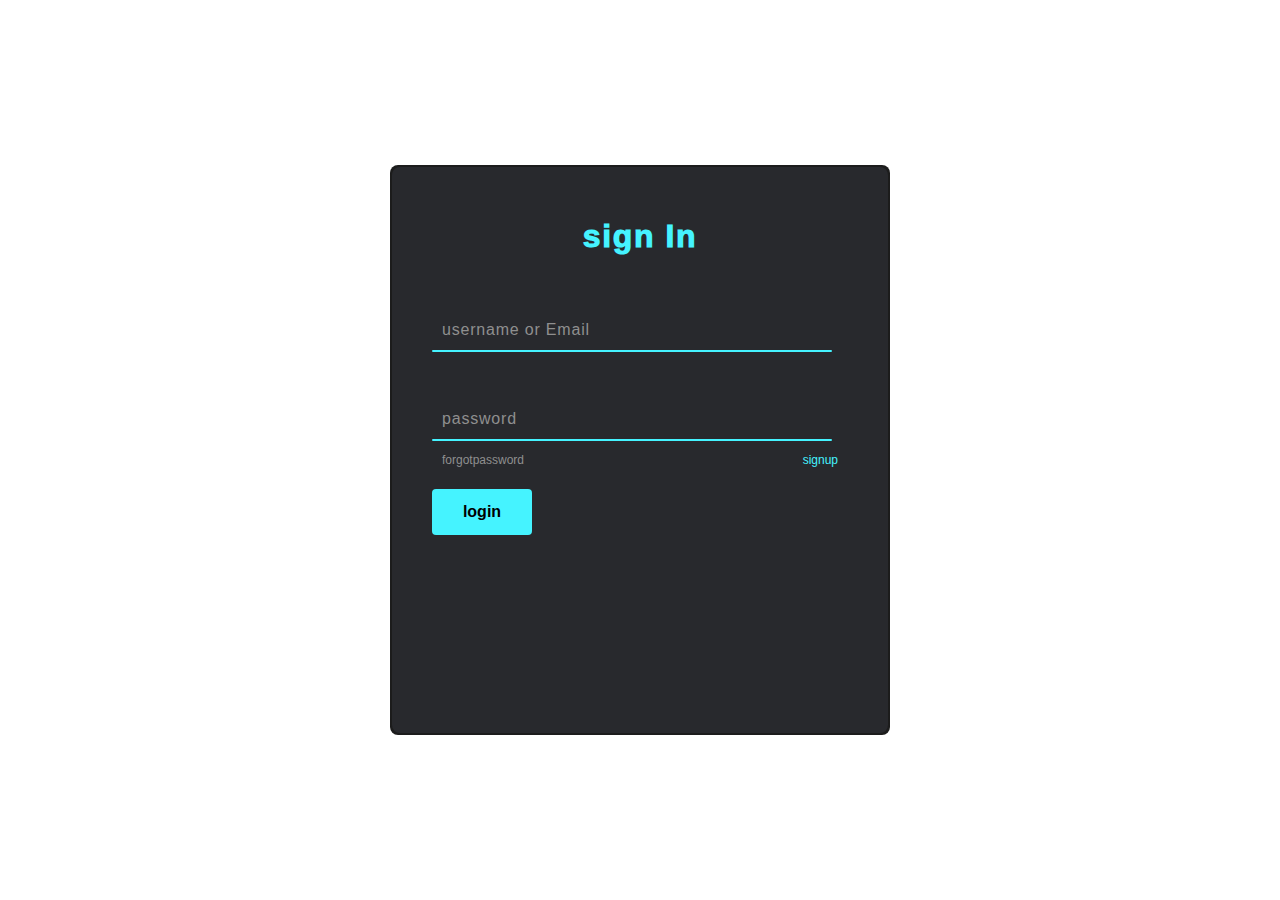
<file: index.html>
<!DOCTYPE html>
<html lang="en">

<head>
    <meta charset="UTF-8">
    <meta http-equiv="X-UA-Compatible" content="IE=edge">
    <meta name="viewport" content="width=device-width, initial-scale=1.0">
    <link rel="stylesheet" href="./bootstrap-5.2.3-dist/css/bootstrap.css">
    <link rel="stylesheet" href="style.css">
    <title>Todo Pro Max</title>
</head>

<body>
    <div class="box">
        <div id="alertmsg" class=""></div>
        <div class="form">
            <h2>sign In</h2>
            <div class="inputBox">
                <input type="text" id="emAil" required="required">
                <span>username or Email</span>
                <i></i>
            </div>
            <div class="inputBox">
                <input type="password" id="paSs" required="required">
                <span>password</span>
                <i></i>
            </div>
            <div class="links">
                <a href="#">forgotpassword</a>
                <a href="signup.html">signup</a>
            </div>
            <input type="submit" onclick="signIn()" value="login">
        </div>
    </div>
    <script src="app.js"></script>
</body>

</html>
</file>
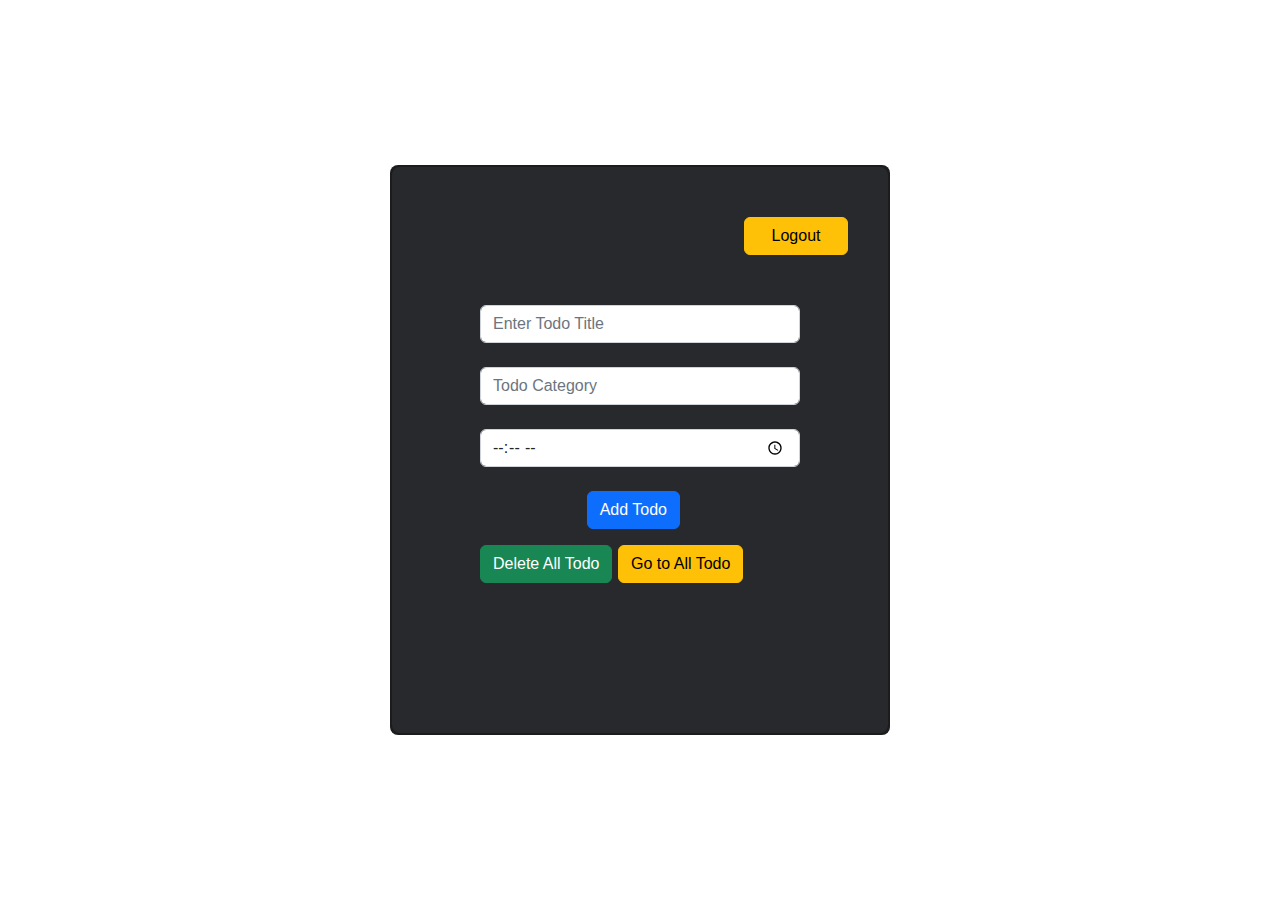
<file: dash.html>
<!DOCTYPE html>
<html lang="en">

<head>
    <meta charset="UTF-8">
    <meta http-equiv="X-UA-Compatible" content="IE=edge">
    <meta name="viewport" content="width=device-width, initial-scale=1.0">
    <link rel="stylesheet" href="./bootstrap-5.2.3-dist/css/bootstrap.css">
    <link rel="stylesheet" href="./style.css">
    <title>Document</title>
</head>

<body>
    <div class="box">
        <div class="form">
            <button class="lt btn btn-warning offset-9" onclick="logout()">Logout</button>
            <h3 id="disp" style="color: white; position: absolute;"></h3>
            <div class="input-box">
                <input class="form-control my-4 " type="text" id="toDo" placeholder="Enter Todo Title">
                <input class="form-control my-4 " type="text" id="todoC" placeholder="Todo Category">
                <input class="form-control my-4 " type="time" name="" id="todoT">
                <button onclick="aDd()" class="btn btn-primary offset-4"> Add Todo</button> <br>
                <button onclick="deleteAllTodo()" class="btn btn-success my-3">Delete All Todo</button>
                <button onclick="DspAT()" class="btn btn-warning  my-3">Go to All Todo</button>
            </div>
            <div class="popup" id="popup">
                <i></i>
                <div id="show">

                </div>

                <button type="button" onclick="closePopup()">OK</button>
            </div>
        </div>
    </div>
    <script>
        var local = JSON.parse(localStorage.getItem("user"))
        var cur = JSON.parse(localStorage.getItem("curUserindex"))
        console.log(local[cur].firstname);
        var user = local[cur].firstname;
        disp.innerText = user
        function logout() {
            window.location.href = "index.html"
            alert("Are you sure to logout")
        }
        function aDd() {
            var todoDe = {
                Todotitle: toDo.value,
                Todocategory: todoC.value,
                Todotime: todoT.value
            }
            console.log(todoDe);
            local[cur].allTodo.push(todoDe)
            localStorage.setItem("user", JSON.stringify(local))
            toDo.value = ""
            todoC.value = ""
            todoT.value = ""
        }
        function DspAT() {
            window.location.href = "table.html"
        }



        function deleteAllTodo() {
            var allTodo = local[cur].allTodo
            var userResponse = confirm("are your sure your want delete all")
            if (userResponse == true) {
                allTodo.splice(0, allTodo.length)
                localStorage.setItem("user", JSON.stringify(local))
                disp.innerHTML = allTodo;
                showAlert("successfully 👍👍✔✔", 'alert alert-success mt-3 text-center w-50 m-auto')
                setTimeout(() => {
                    showAlert("", "")
                }, 4000)
            }
        } 
    </script>
</body>

</html>
</file>
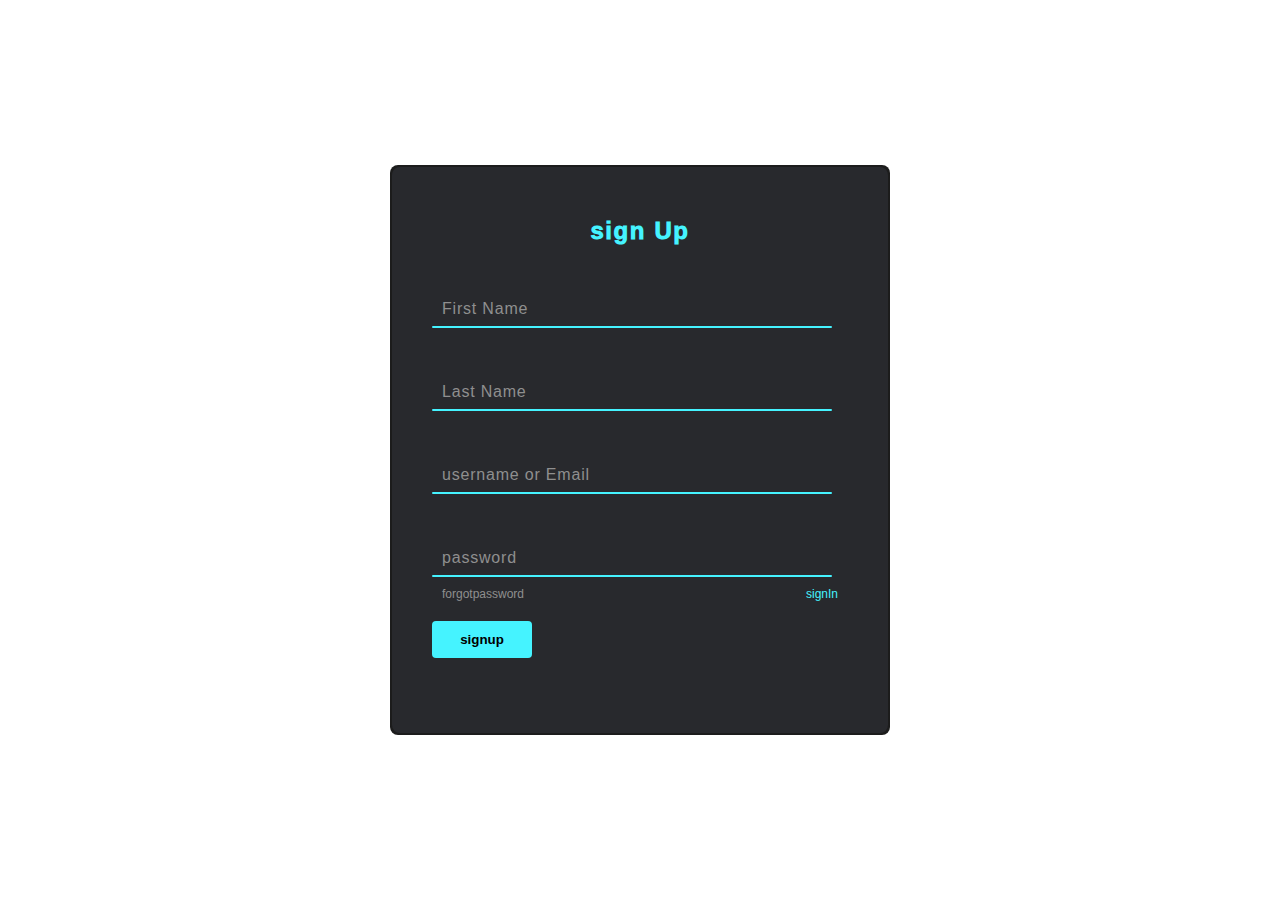
<file: signup.html>
<!DOCTYPE html>
<html lang="en">

<head>
    <meta charset="UTF-8">
    <meta http-equiv="X-UA-Compatible" content="IE=edge">
    <meta name="viewport" content="width=device-width, initial-scale=1.0">
    <link rel="stylesheet" href="./style.css">
    <title>Document</title>
</head>

<body>
    <div class="box">
        <div id="alertmsg" class=""></div>
        <div class="form">
            <h2>sign Up</h2>
            <div class="inputBox">
                <input type="text" id="fIr" required="required">
                <span>First Name</span>
                <i></i>
            </div>
            <div class="inputBox">
                <input type="text" id="lSt" required="required">
                <span>Last Name</span>
                <i></i>
            </div>
            <div class="inputBox">
                <input type="text" id="eMail" required="required">
                <span>username or Email</span>
                <i></i>
            </div>
            <div class="inputBox">
                <input type="password" id="paSS" required="required">
                <span>password</span>
                <i></i>
            </div>
            <div class="links">
                <a href="#">forgotpassword</a>
                <a href="index.html">signIn</a>
            </div>
            <input type="submit" onclick="siGNup()" value="signup">
        </div>
    </div>
    <script>
        function showAlert(msg, className) {
            alertmsg.innerText = msg
            alertmsg.className = className
        }
        var allUser = []
        if (localStorage.user) {
            var ollData = JSON.parse(localStorage.getItem("user"))
            var allUser = ollData

        }
        function siGNup() {
            if (!fIr.value || !lSt.value || !eMail.value || !paSS.value) {
                showAlert("please fill your Details 😊😂", 'alert alert-danger mt-3 text-center   m-auto')
                setTimeout(() => {
                    showAlert("", "")
                }, 3000)
                alert("please fill your Details 😊😂")
            } else {
                var user = {
                    firstname: fIr.value,
                    lastname: lSt.value,
                    email: eMail.value,
                    password: paSS.value,
                    allTodo: []
                }
                console.log(allUser);
                allUser.push(user)
                localStorage.setItem("user", JSON.stringify(allUser))
                window.location.href = "index.html"
                fIr.value = ""
                lSt.value = ""
                eMail.value = ""
                paSS.value = ""
                alert("registerd succesfully")
            }
        }
    </script>
</body>

</html>
</file>
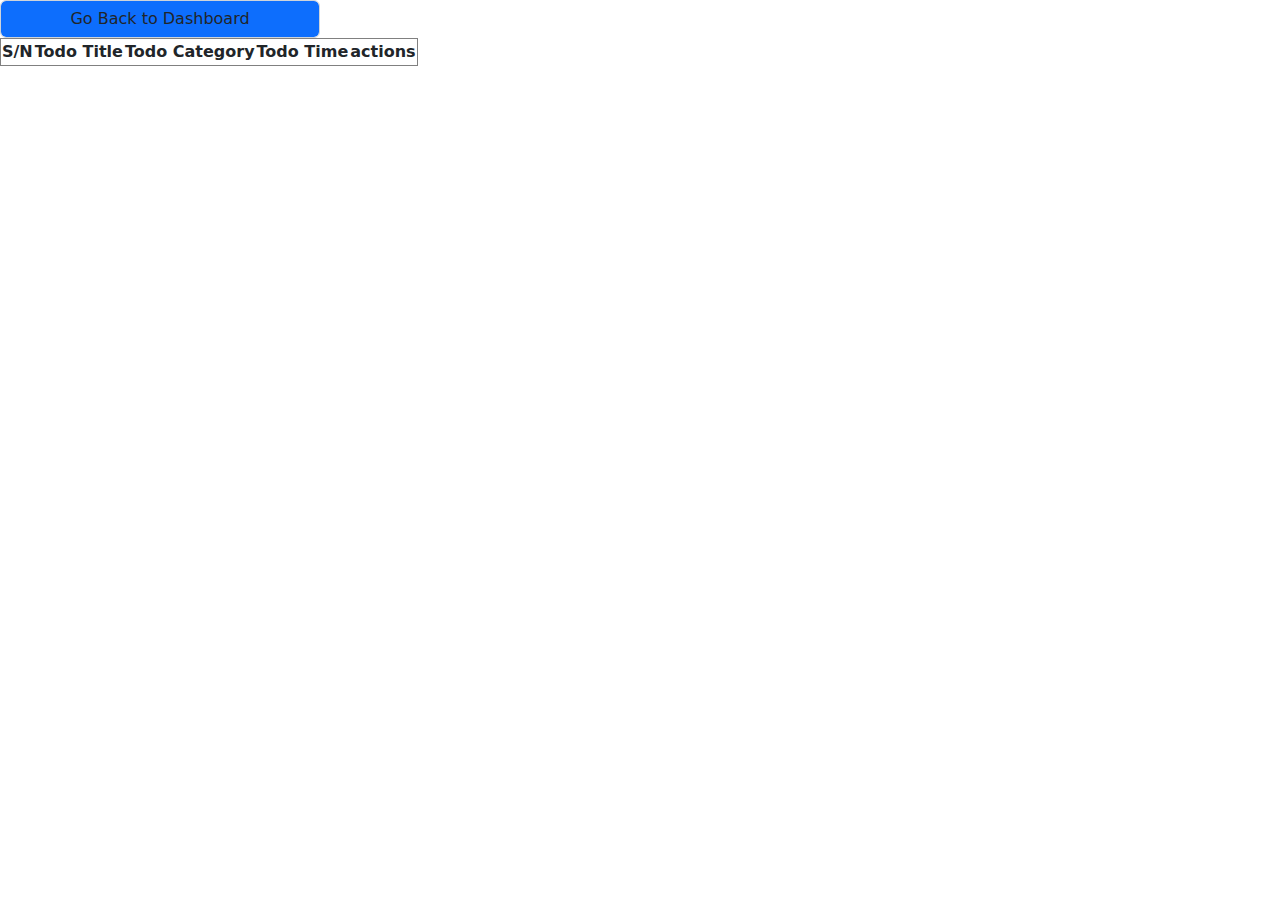
<file: table.html>
<!DOCTYPE html>
<html lang="en">

<head>
  <meta charset="UTF-8">
  <meta http-equiv="X-UA-Compatible" content="IE=edge">
  <meta name="viewport" content="width=device-width, initial-scale=1.0">
  <link rel="stylesheet" href="./bootstrap-5.2.3-dist/css/bootstrap.css">
  <title>Document</title>
</head>

<body onload="display()">
  <div class="div1">
    <div id="alertmsg" class=""></div>
    <button onclick="back()" class="bg-primary form-control w-25">Go Back to Dashboard</button>
    <table id="taBle" border="1">

    </table>
  </div>
  <div class="modal fade" id="exampleModal" tabindex="-1" aria-labelledby="exampleModalLabel" aria-hidden="true">
    <div class="modal-dialog">
      <div class="modal-content"
        style="background-image: url(./9_系统壁纸.jpg);background-repeat:no-repeat;background-position: center;background-size: cover;">
        <div class="modal-header">
          <h1 class="modal-title fs-5" id="exampleModalLabel">Input your new details</h1>
          <button type="button" class="btn-close" data-bs-dismiss="modal" aria-label="Close"></button>
        </div>
        <div class="modal-body">
          <input id="ntoDo" type="text" class="w-50 m-auto my-2 form-control" placeholder="Enter your New Todo Title"
            required>
          <input id="ntodoC" type="text" class="w-50 m-auto my-2 form-control"
            placeholder="Enter your New  Todo Category" required>
          <input id="ntodoT" type="time" class="w-50 m-auto my-2 form-control" placeholder="Enter your New Todo Time"
            required>
        </div>
        <div class="modal-footer">
          <!-- <button type="button" class="btn btn-secondary" data-bs-dismiss="modal">Close</button> -->
          <button type="button" class="btn btn-primary" data-bs-dismiss="modal" onclick="eDit()">Save changes</button>
        </div>
      </div>
    </div>
  </div>
  <script>
    function showAlert(msg, className) {
      alertmsg.innerText = msg
      alertmsg.className = className
    }
    var cur = JSON.parse(localStorage.getItem("curUserindex"))
    var user = JSON.parse(localStorage.getItem("user"))
    //  console.log(user)
    var curser = user[cur]
    var curserallTodo = curser.allTodo
    console.log(curserallTodo)


    function display() {

      taBle.innerHTML = ""
      taBle.innerHTML += `    
       <tr style="text-align:center;">
          <th>S/N</th>
          <th>Todo Title</th>
          <th>Todo Category</th>
          <th>Todo Time</th>
          <th>actions</th>
      </tr>
       `
      for (let index = 0; index < curserallTodo.length; index++) {
        // taBle.innerHTML =""
        taBle.innerHTML += `
        <tr style="text-align:center;">
       <td>${[index + 1]}</td>
       <td>${curserallTodo[index].Todotitle}</td>
       <td>${curserallTodo[index].Todocategory}</td>
       <td>${curserallTodo[index].Todotime}</td>
       <td> <button class="btn btn-danger my-2" onclick="del(${index})">delete todo</button>
        <button data-bs-toggle="modal" data-bs-target="#exampleModal" class="btn btn-warning my-2" " >Edit Todo</button>
        </td>
        </tr>`
      }

    }
    function del(userindex) {
      var userResponse = confirm("Are you sure you want Delete these User")
      if (userResponse == true) {
        // taBle.innerHTML =""
        curserallTodo.splice(userindex, 1)
        var loc = localStorage.setItem("user", JSON.stringify(user))
        display()
        showAlert("Delete successfully 👍👍✔✔", 'alert alert-success mt-3 text-center w-100 m-auto')
        setTimeout(() => {
          showAlert("", "")
        }, 3000)
      } else {
        if (userResponse == false) {
          curserallTodo.splice(userindex, 0)
          display()
        }
      }
    }
    function eDit(Editindex) {
      var input = {
        Todotitle: ntoDo.value,
        Todocategory: ntodoC.value,
        Todotime: ntodoT.value
      }

      curserallTodo.splice(Editindex, 1, input)
      var loc = localStorage.setItem("user", JSON.stringify(user))
      display()
      showAlert("Edit successfully 👍👍✔✔", 'alert alert-success mt-3 text-center w-50 m-auto')
      setTimeout(() => {
        showAlert("", "")
      }, 3000)

    }
    function back() {
      window.location.href = "dash.html"
    }
  </script>
  <script src="./bootstrap-5.2.3-dist/js/bootstrap.js"></script>
</body>

</html>
</file>
<file: style.css>
* {
    margin: 0;
    padding: 0;
    box-sizing: border-box;
    font-family: 'poppins', sans-serif;
}

body {
    display: flex;
    justify-content: center !important;
    align-items: center !important;
    min-height: 100vh;
}

.box {
    position: relative;
    width: 500px;
    height: 570px;
    background: #1c1c1c;
    border-radius: 8px;
    overflow: hidden;
}

.form {
    position: absolute;
    inset: 2px;
    border-radius: 8px;
    background: #28292d;
    z-index: 10;
    padding: 50px 40px;
    display: flex;
    flex-direction: column;
}

.form h2 {
    color: #45f3ff;
    font-weight: 1000;
    text-align: center;
    letter-spacing: 0.1rem;
}

.inputBox {
    position: relative;
    width: 400px;
    margin-top: 35px;
}

.inputBox input {
    position: relative;
    width: 100%;
    padding: 20px 0px 10px;
    background: transparent;
    border: none;
    outline: none;
    color: #23242a;
    font-size: 1rem;
    letter-spacing: 0.05rem;
    z-index: 10;
}

.inputBox span {
    position: absolute;
    left: 0;
    padding: 20px 10px 10px;
    font-size: 1rem;
    color: #8f8f8f;
    pointer-events: none;
    letter-spacing: 0.05rem;
    transition: 0.5s;
}

.inputBox input:valid~span,
.inputBox input:focus~span {
    color: #45f3ff;
    transform: translateX(0px) translateY(-34px);
    font-size: 0.75rem;
}

.inputBox i {
    position: absolute;
    left: 0;
    bottom: 0;
    width: 100%;
    height: 2px;
    background: #45f3ff;
    border-radius: 4px;
    transition: 0.5s;
    pointer-events: none;
    z-index: 9;
}

.inputBox input:valid~i,
.inputBox input:focus~i {
    height: 44px;
}

.links {
    display: flex;
    justify-content: space-between;
}

.links a {
    margin: 10px;
    font-size: 0.75rem;
    color: #8f8f8f;
    text-decoration: none;
}

.links a:hover,
.links a:nth-child(2) {
    color: #45f3ff;
}

input[type="submit"] {
    border: none;
    outline: none;
    background: #45f3ff;
    padding: 11px 25px;
    width: 100px;
    margin-top: 10px;
    border-radius: 4px;
    font-weight: 700;
    cursor: pointer;
}

input[type="submit"]:active {
    opacity: 1;
}

.lt {
    margin-bottom: 42pc;
}

.input-box {
    position: absolute;
    font-size: 20px;
    margin-top: 4pc;
    margin-left: 3pc;
}

.input-box input {
    width: 20pc;
}

.div1 {
    width: 100%;
}

table {
    width: 100%;
    height: 5pc;
    font-size: 2pc;
    background-color: #45f3ff;
    margin-top: -20pc;

}

th {
    border-bottom: 2px solid black;
    background-color: #1c1c1c;
    color: white;
}

@media (max-width:712px) {
    table {
        width: 25pc;
        font-size: 1pc;
        margin-top: -5px;
    }
}
</file>
